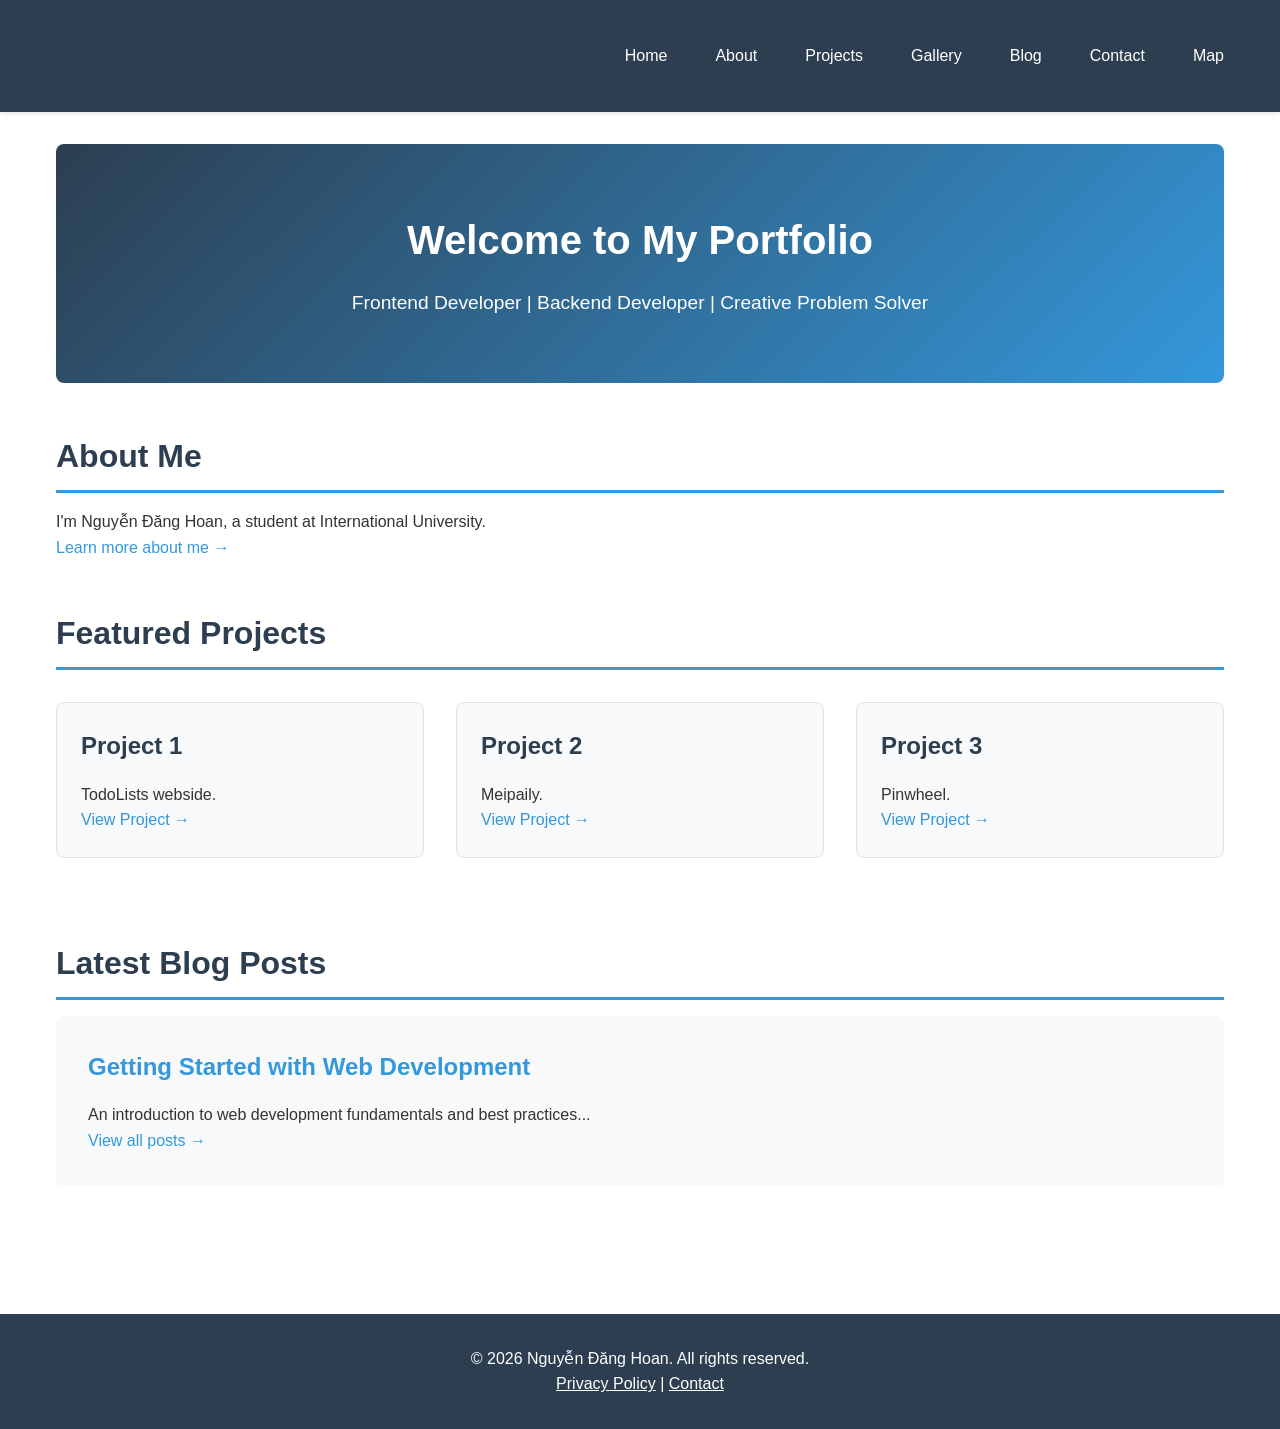
<file: index.html>
<!DOCTYPE html>
<html lang="en">
<head>
    <meta charset="UTF-8">
    <meta name="viewport" content="width=device-width, initial-scale=1.0">
    <meta name="description" content="Personal Portfolio of Nguyễn Đăng Hoan - Frontend Developer showcasing skills, projects, and experience">
    <title>Portfolio</title>
    <link rel="stylesheet" href="assets/css/styles.css">
    <link rel="icon" type="image/x-icon" href="assets/img/favicon.ico">
    <script src="assets/js/main.js" defer></script>
</head>
<body>
    <a href="#main-content" class="skip-link">Skip to main content</a>
    
    <header>
        <nav>
            <div>
                <h1>Nguyễn Đăng Hoan</h1>
            </div>
            <ul>
                <li><a href="portfolio-index.html">Home</a></li>
                <li><a href="about.html">About</a></li>
                <li><a href="projects.html">Projects</a></li>
                <li><a href="gallery.html">Gallery</a></li>
                <li><a href="blog.html">Blog</a></li>
                <li><a href="contact.html">Contact</a></li>
                <li><a href="map.html">Map</a></li>
            </ul>
        </nav>
    </header>

    <main id="main-content">
        <section class="hero">
            <h1>Welcome to My Portfolio</h1>
            <p>Frontend Developer | Backend Developer | Creative Problem Solver</p>
        </section>

        <section>
            <h2>About Me</h2>
            <p>I'm Nguyễn Đăng Hoan, a student at International University.</p>
            <p><a href="about.html">Learn more about me →</a></p>
        </section>

        <section>
            <h2>Featured Projects</h2>
            <div class="grid">
                <article class="card">
                    <h3>Project 1</h3>
                    <p>TodoLists webside.</p>
                    <a href="projects.html">View Project →</a>
                </article>
                <article class="card">
                    <h3>Project 2</h3>
                    <p>Meipaily.</p>
                    <a href="projects.html">View Project →</a>
                </article>
                <article class="card">
                    <h3>Project 3</h3>
                    <p>Pinwheel.</p>
                    <a href="projects.html">View Project →</a>
                </article>
            </div>
        </section>

        <section>
            <h2>Latest Blog Posts</h2>
            <article>
                <h3><a href="post-1.html">Getting Started with Web Development</a></h3>
                <!-- <p class="meta">Published on March 1, 2024</p> -->
                <p>An introduction to web development fundamentals and best practices...</p>
                <a href="blog.html">View all posts →</a>
            </article>
        </section>
    </main>

    <footer>
        <p>&copy; 2026 Nguyễn Đăng Hoan. All rights reserved.</p>
        <p><a href="policy.html">Privacy Policy</a> | <a href="contact.html">Contact</a></p>
    </footer>
</body>
</html>
</file>
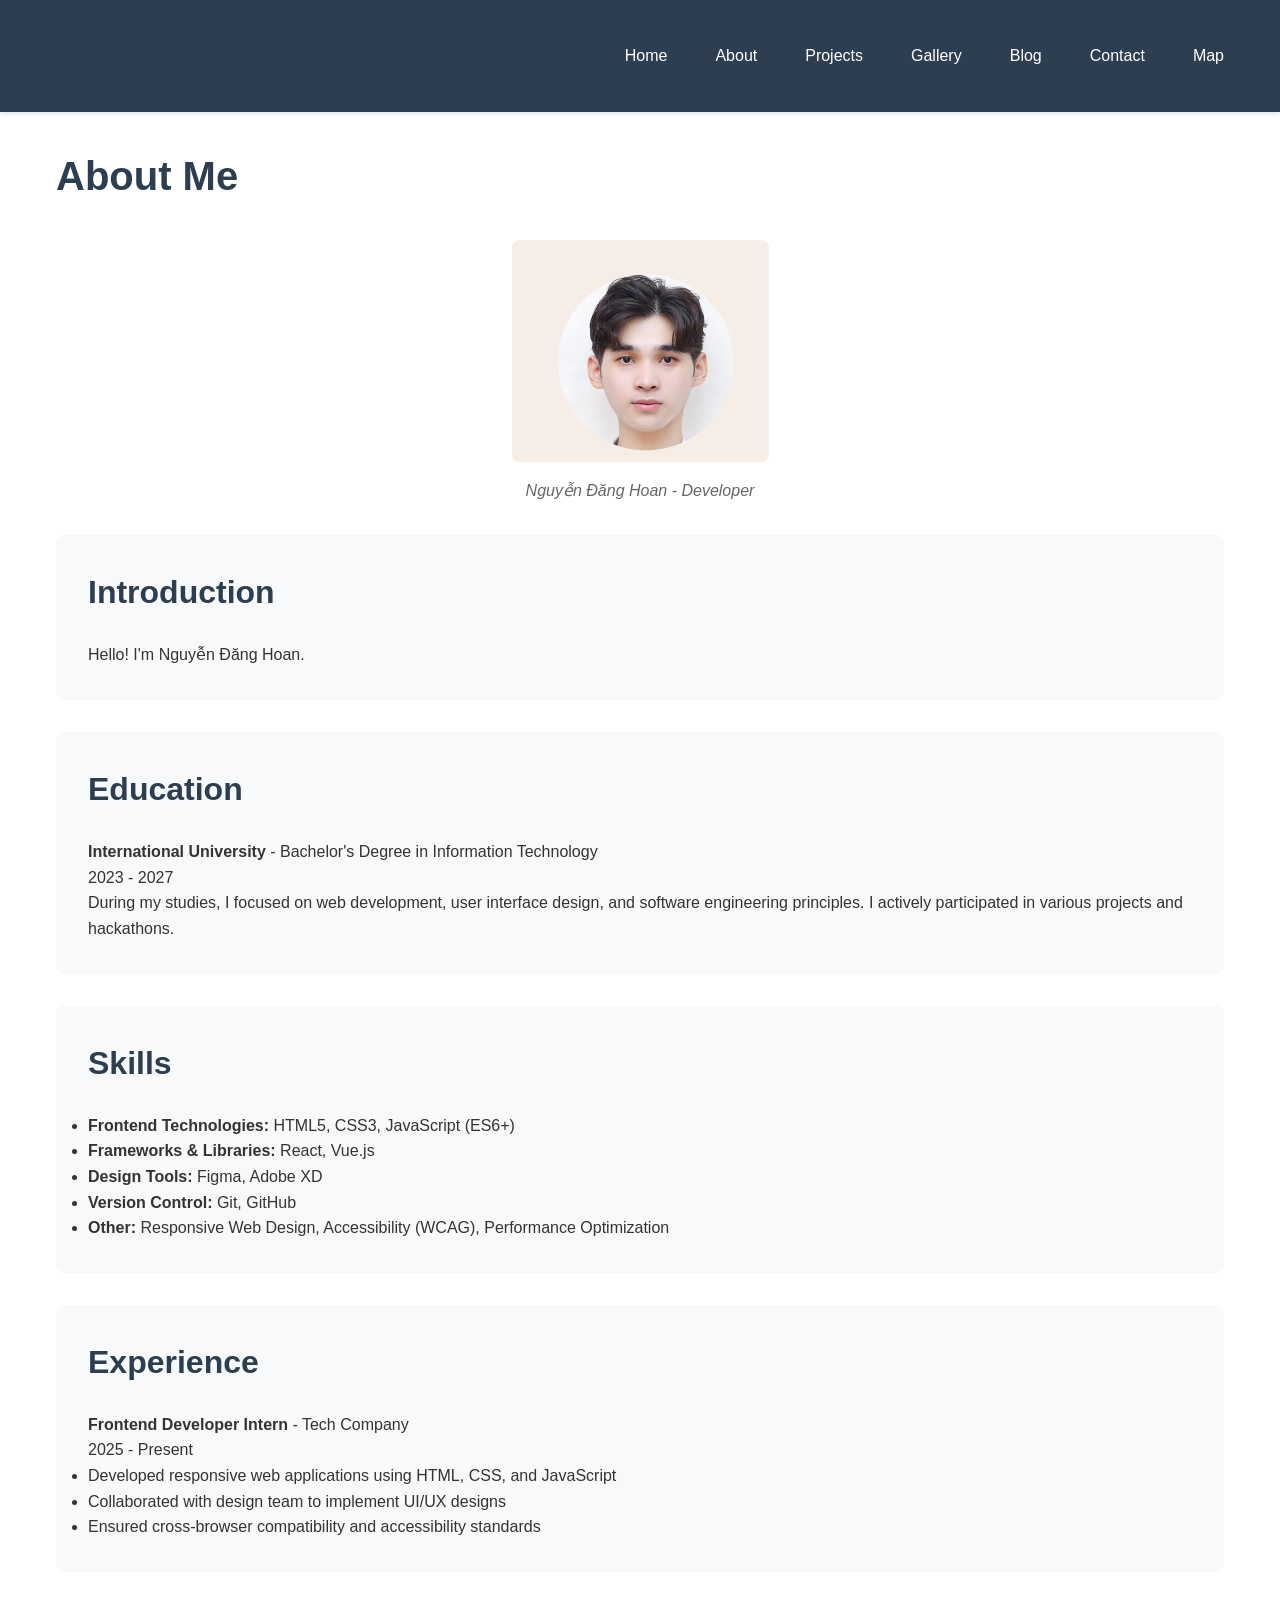
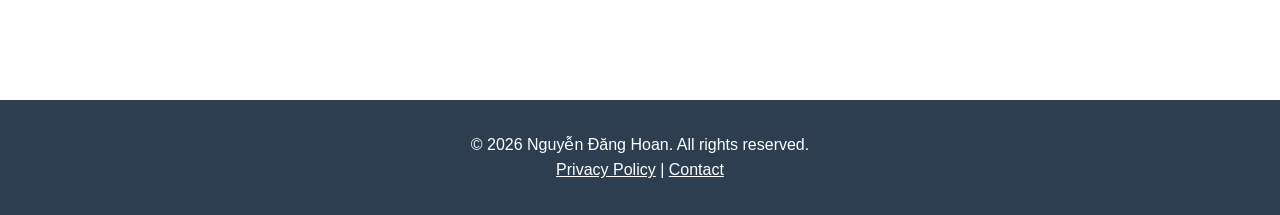
<file: about.html>
<!DOCTYPE html>
<html lang="en">
<head>
    <meta charset="UTF-8">
    <meta name="viewport" content="width=device-width, initial-scale=1.0">
    <meta name="description" content="About Nguyễn Đăng Hoan - Learn about my background, skills, and passion for web development">
    <title>About - Nguyễn Đăng Hoan Portfolio</title>
    <link rel="stylesheet" href="assets/css/styles.css">
    <link rel="icon" type="image/x-icon" href="assets/img/favicon.ico">
</head>
<body>
    <a href="#main-content" class="skip-link">Skip to main content</a>
    
    <header>
        <nav>
            <div>
                <h1>Nguyễn Đăng Hoan</h1>
            </div>
            <ul>
                <li><a href="portfolio-index.html">Home</a></li>
                <li><a href="about.html">About</a></li>
                <li><a href="projects.html">Projects</a></li>
                <li><a href="gallery.html">Gallery</a></li>
                <li><a href="blog.html">Blog</a></li>
                <li><a href="contact.html">Contact</a></li>
                <li><a href="map.html">Map</a></li>
            </ul>
        </nav>
    </header>

    <main id="main-content">
        <section>
            <h1>About Me</h1>
            <figure>
                <img src="assets/img/profile.png" alt="Profile photo of Nguyễn Đăng Hoan">
                <figcaption>Nguyễn Đăng Hoan -  Developer</figcaption>
            </figure>
            
            <article>
                <h2>Introduction</h2>
                <p>Hello! I'm Nguyễn Đăng Hoan.</p>
            </article>

            <article>
                <h2>Education</h2>
                <p><strong>International University</strong> - Bachelor's Degree in Information Technology</p>
                <p>2023 - 2027</p>
                <p>During my studies, I focused on web development, user interface design, and software engineering principles. I actively participated in various projects and hackathons.</p>
            </article>

            <article>
                <h2>Skills</h2>
                <ul>
                    <li><strong>Frontend Technologies:</strong> HTML5, CSS3, JavaScript (ES6+)</li>
                    <li><strong>Frameworks & Libraries:</strong> React, Vue.js</li>
                    <li><strong>Design Tools:</strong> Figma, Adobe XD</li>
                    <li><strong>Version Control:</strong> Git, GitHub</li>
                    <li><strong>Other:</strong> Responsive Web Design, Accessibility (WCAG), Performance Optimization</li>
                </ul>
            </article>

            <article>
                <h2>Experience</h2>
                <p><strong>Frontend Developer Intern</strong> - Tech Company</p>
                <p>2025 - Present</p>
                <ul>
                    <li>Developed responsive web applications using HTML, CSS, and JavaScript</li>
                    <li>Collaborated with design team to implement UI/UX designs</li>
                    <li>Ensured cross-browser compatibility and accessibility standards</li>
                </ul>
            </article>

            
        </section>
    </main>

    <footer>
        <p>&copy; 2026 Nguyễn Đăng Hoan. All rights reserved.</p>
        <p><a href="policy.html">Privacy Policy</a> | <a href="contact.html">Contact</a></p>
    </footer>
</body>
</html>
</file>
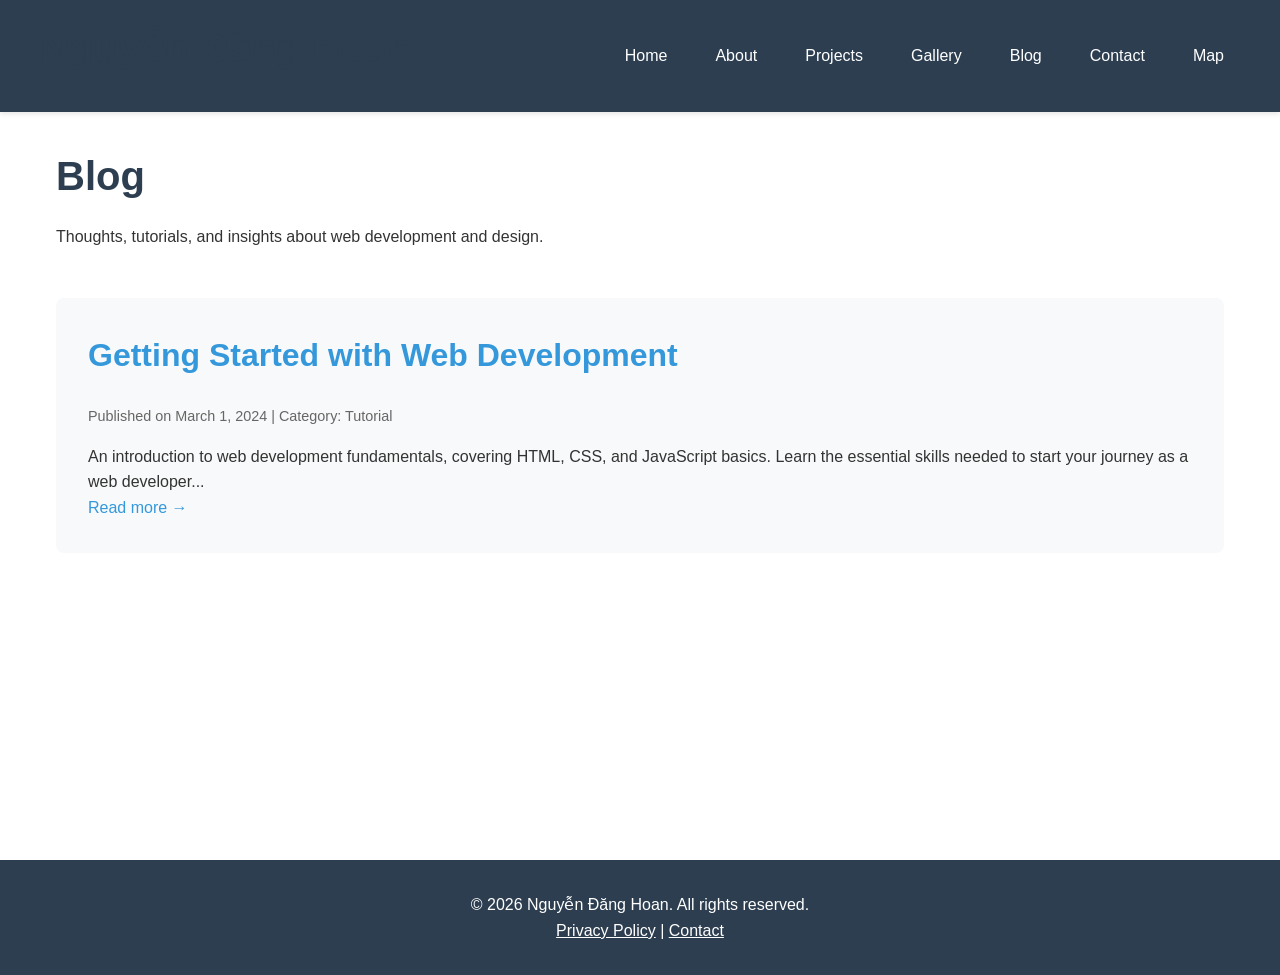
<file: blog.html>
<!DOCTYPE html>
<html lang="en">
<head>
    <meta charset="UTF-8">
    <meta name="viewport" content="width=device-width, initial-scale=1.0">
    <meta name="description" content="Blog posts about web development, design, and technology by Nguyễn Đăng Hoan">
    <title>Blog - Nguyễn Đăng Hoan Portfolio</title>
    <link rel="stylesheet" href="assets/css/styles.css">
    <link rel="icon" type="image/x-icon" href="assets/img/favicon.ico">
</head>
<body>
    <a href="#main-content" class="skip-link">Skip to main content</a>
    
    <header>
        <nav>
            <div>
                <h1>Nguyễn Đăng Hoan</h1>
            </div>
            <ul>
                <li><a href="portfolio-index.html">Home</a></li>
                <li><a href="about.html">About</a></li>
                <li><a href="projects.html">Projects</a></li>
                <li><a href="gallery.html">Gallery</a></li>
                <li><a href="blog.html">Blog</a></li>
                <li><a href="contact.html">Contact</a></li>
                <li><a href="map.html">Map</a></li>
            </ul>
        </nav>
    </header>

    <main id="main-content">
        <section>
            <h1>Blog</h1>
            <p>Thoughts, tutorials, and insights about web development and design.</p>
        </section>

        <section>
            <article>
                <h2><a href="post-1.html">Getting Started with Web Development</a></h2>
                <p class="meta">Published on March 1, 2024 | Category: Tutorial</p>
                <p>An introduction to web development fundamentals, covering HTML, CSS, and JavaScript basics. Learn the essential skills needed to start your journey as a web developer...</p>
                <a href="post-1.html">Read more →</a>
            </article>

        </section>
    </main>

    <footer>
        <p>&copy; 2026 Nguyễn Đăng Hoan. All rights reserved.</p>
        <p><a href="policy.html">Privacy Policy</a> | <a href="contact.html">Contact</a></p>
    </footer>
</body>
</html>
</file>
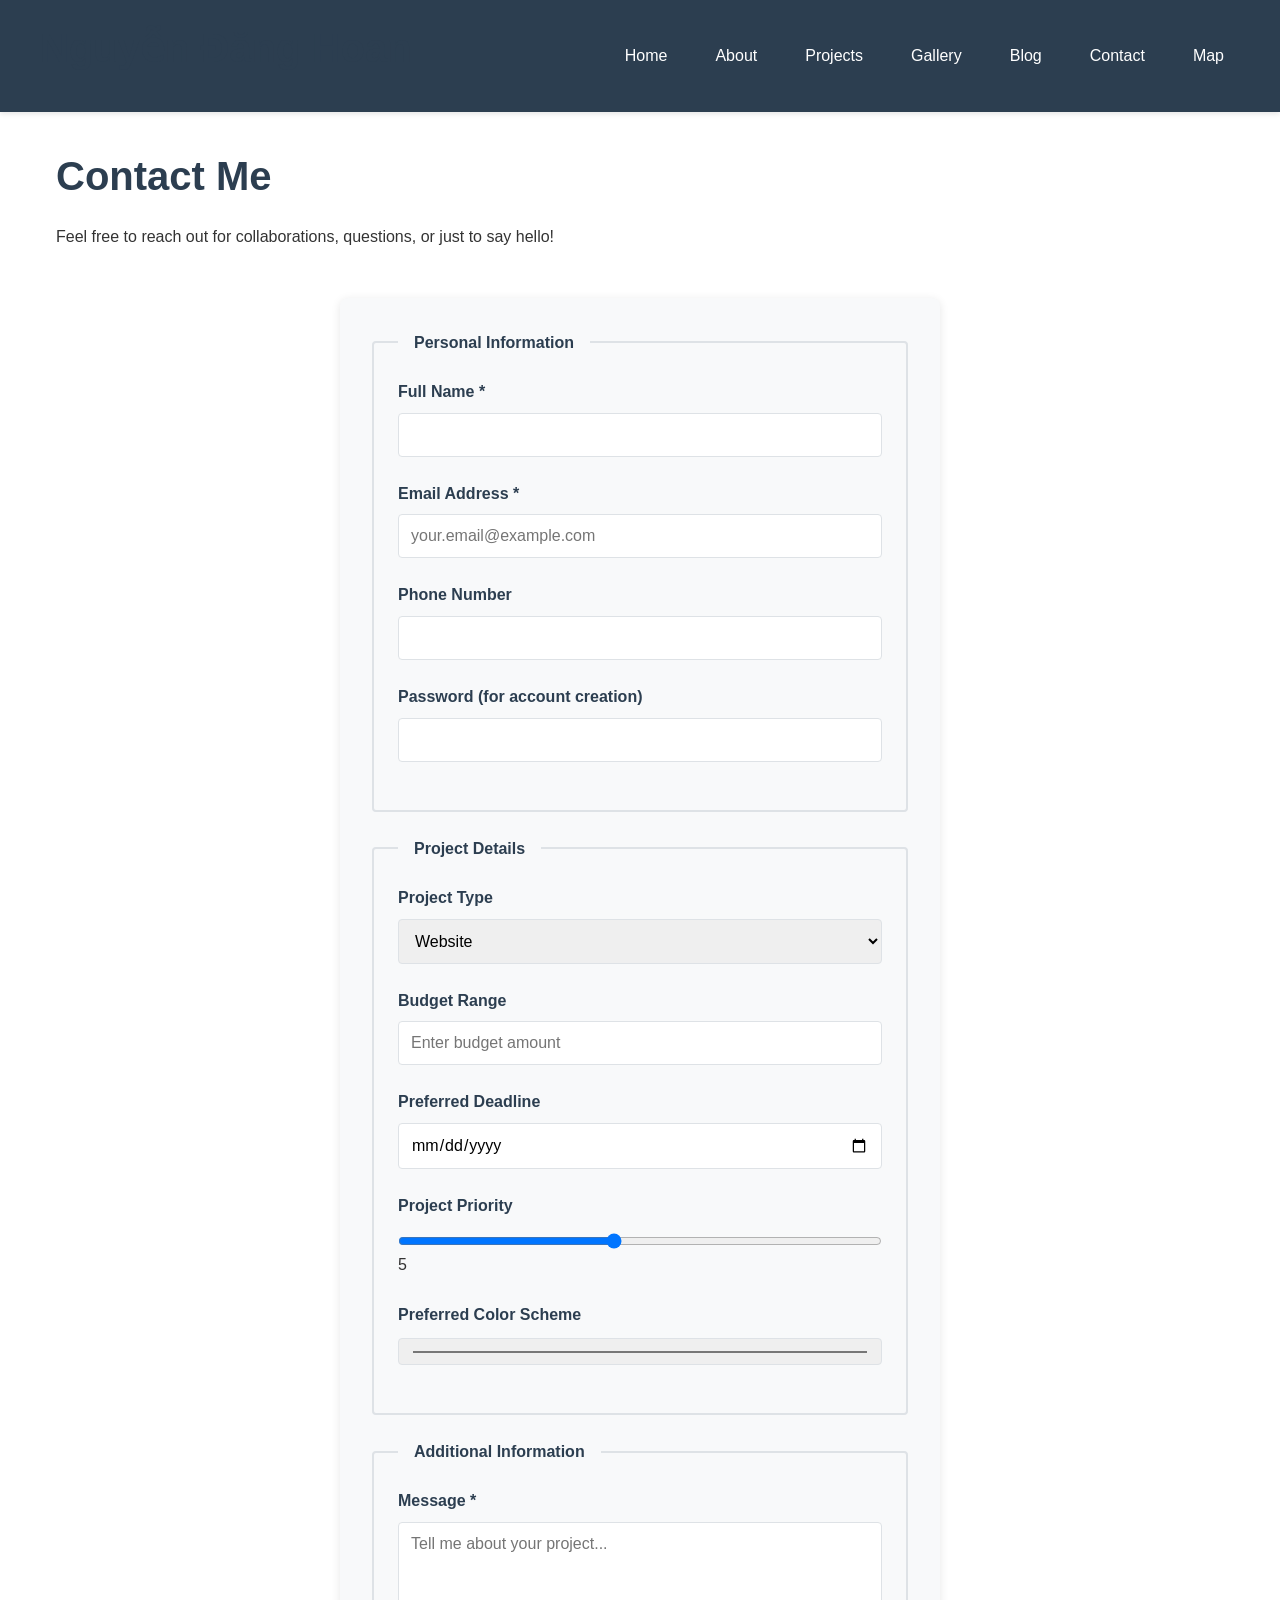
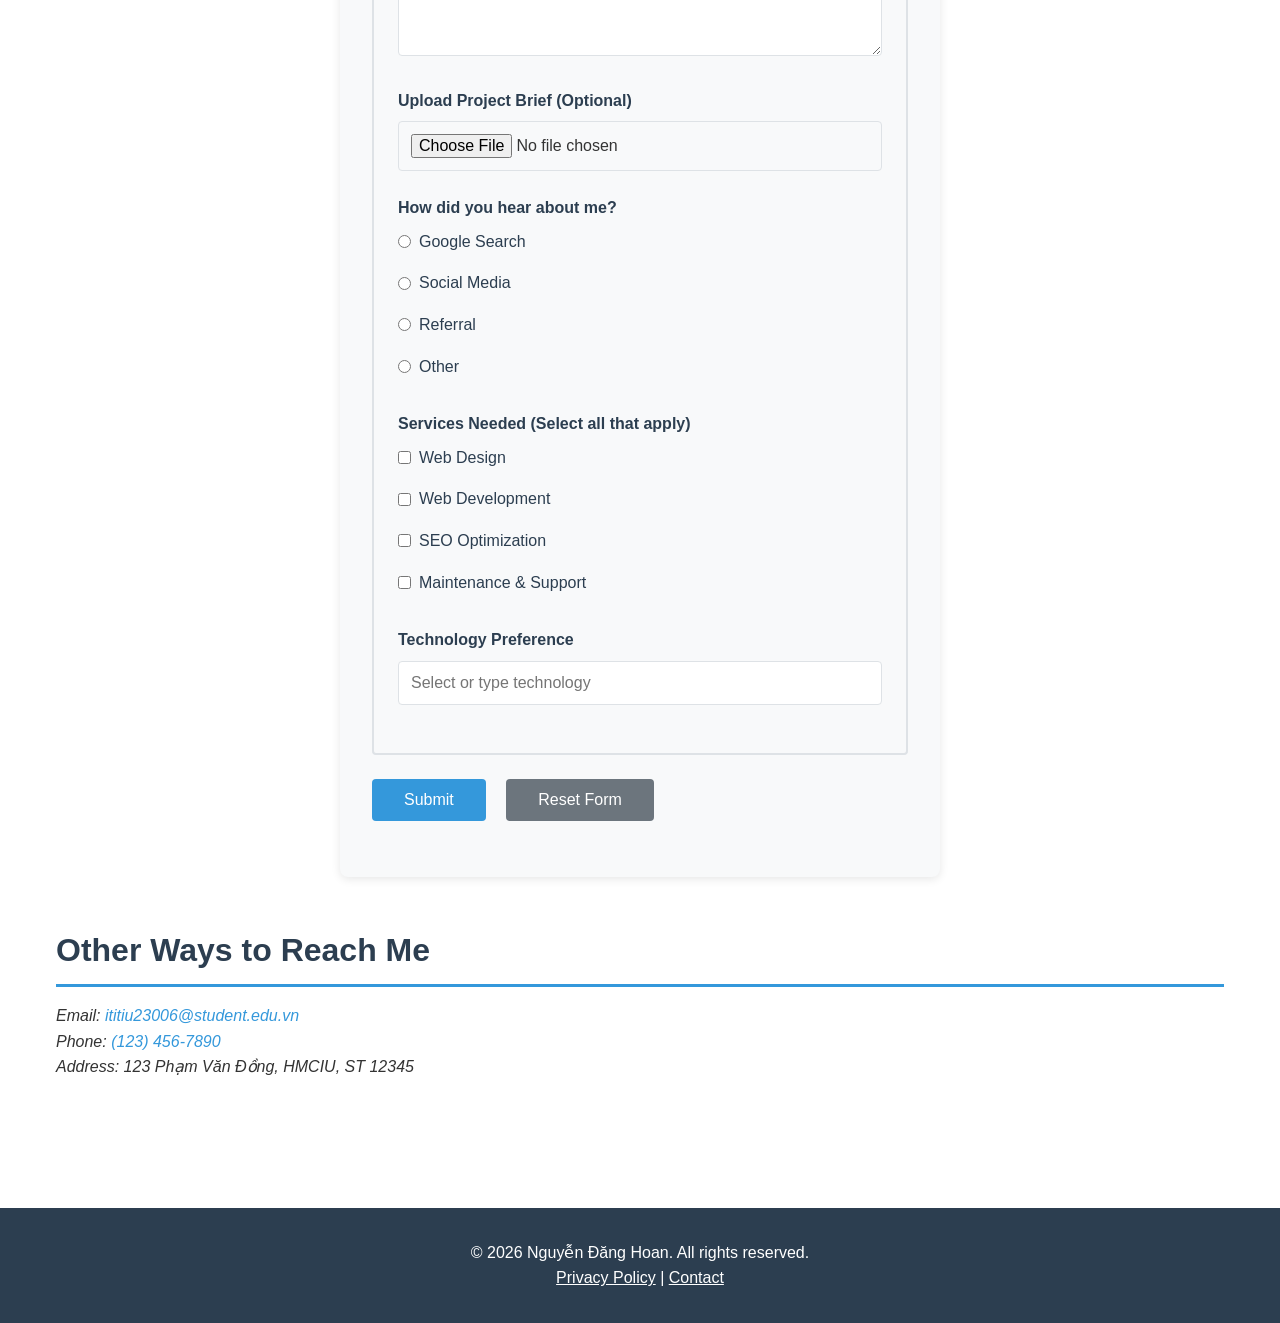
<file: contact.html>
<!DOCTYPE html>
<html lang="en">
<head>
    <meta charset="UTF-8">
    <meta name="viewport" content="width=device-width, initial-scale=1.0">
    <meta name="description" content="Contact Nguyễn Đăng Hoan - Get in touch for web development projects and collaborations">
    <title>Contact - Nguyễn Đăng Hoan Portfolio</title>
    <link rel="stylesheet" href="assets/css/styles.css">
    <link rel="icon" type="image/x-icon" href="assets/img/favicon.ico">
    <script src="assets/js/main.js" defer></script>
</head>
<body>
    <a href="#main-content" class="skip-link">Skip to main content</a>
    
    <header>
        <nav>
            <div>
                <h1>Nguyễn Đăng Hoan</h1>
            </div>
            <ul>
                <li><a href="portfolio-index.html">Home</a></li>
                <li><a href="about.html">About</a></li>
                <li><a href="projects.html">Projects</a></li>
                <li><a href="gallery.html">Gallery</a></li>
                <li><a href="blog.html">Blog</a></li>
                <li><a href="contact.html">Contact</a></li>
                <li><a href="map.html">Map</a></li>
            </ul>
        </nav>
    </header>

    <main id="main-content">
        <section>
            <h1>Contact Me</h1>
            <p>Feel free to reach out for collaborations, questions, or just to say hello!</p>
        </section>

        <section>
            <form action="#" method="post" novalidate>
                <fieldset>
                    <legend>Personal Information</legend>
                    
                    <div class="form-group">
                        <label for="name">Full Name <span aria-label="required">*</span></label>
                        <input type="text" id="name" name="name" required 
                               pattern="[A-Za-z\s]{2,50}" 
                               title="Please enter a valid name (2-50 characters, letters only)"
                               aria-required="true">
                    </div>

                    <div class="form-group">
                        <label for="email">Email Address <span aria-label="required">*</span></label>
                        <input type="email" id="email" name="email" required 
                               aria-required="true"
                               placeholder="your.email@example.com">
                    </div>

                    <div class="form-group">
                        <label for="tel">Phone Number</label>
                        <input type="tel" id="tel" name="tel" 
                               pattern="[0-9\s\-\+\(\)]{10,20}"
                               title="Please enter a valid phone number">
                    </div>

                    <div class="form-group">
                        <label for="password">Password (for account creation)</label>
                        <input type="password" id="password" name="password" 
                               minlength="8"
                               title="Password must be at least 8 characters">
                    </div>
                </fieldset>

                <fieldset>
                    <legend>Project Details</legend>
                    
                    <div class="form-group">
                        <label for="project-type">Project Type</label>
                        <select id="project-type" name="project-type">
                            <optgroup label="Web Development">
                                <option value="website">Website</option>
                                <option value="webapp">Web Application</option>
                                <option value="ecommerce">E-commerce</option>
                            </optgroup>
                            <optgroup label="Other">
                                <option value="consulting">Consulting</option>
                                <option value="other">Other</option>
                            </optgroup>
                        </select>
                    </div>

                    <div class="form-group">
                        <label for="budget">Budget Range</label>
                        <input type="number" id="budget" name="budget" 
                               min="0" max="1000000" step="100"
                               placeholder="Enter budget amount">
                    </div>

                    <div class="form-group">
                        <label for="deadline">Preferred Deadline</label>
                        <input type="date" id="deadline" name="deadline" 
                               min="2024-03-01">
                    </div>

                    <div class="form-group">
                        <label for="priority">Project Priority</label>
                        <input type="range" id="priority" name="priority" 
                               min="1" max="10" value="5" step="1">
                        <output for="priority" id="priority-output">5</output>
                        <script>
                            document.getElementById('priority').addEventListener('input', function(e) {
                                document.getElementById('priority-output').value = e.target.value;
                            });
                        </script>
                    </div>

                    <div class="form-group">
                        <label for="color">Preferred Color Scheme</label>
                        <input type="color" id="color" name="color" value="#3498db">
                    </div>
                </fieldset>

                <fieldset>
                    <legend>Additional Information</legend>
                    
                    <div class="form-group">
                        <label for="message">Message <span aria-label="required">*</span></label>
                        <textarea id="message" name="message" rows="6" required 
                                  aria-required="true"
                                  placeholder="Tell me about your project..."></textarea>
                    </div>

                    <div class="form-group">
                        <label for="file">Upload Project Brief (Optional)</label>
                        <input type="file" id="file" name="file" 
                               accept=".pdf,.doc,.docx,.txt">
                    </div>

                    <div class="form-group">
                        <label>How did you hear about me?</label>
                        <div class="radio-group">
                            <label>
                                <input type="radio" name="source" value="google" required>
                                Google Search
                            </label>
                            <label>
                                <input type="radio" name="source" value="social">
                                Social Media
                            </label>
                            <label>
                                <input type="radio" name="source" value="referral">
                                Referral
                            </label>
                            <label>
                                <input type="radio" name="source" value="other">
                                Other
                            </label>
                        </div>
                    </div>

                    <div class="form-group">
                        <label>Services Needed (Select all that apply)</label>
                        <div class="checkbox-group">
                            <label>
                                <input type="checkbox" name="services" value="design">
                                Web Design
                            </label>
                            <label>
                                <input type="checkbox" name="services" value="development">
                                Web Development
                            </label>
                            <label>
                                <input type="checkbox" name="services" value="seo">
                                SEO Optimization
                            </label>
                            <label>
                                <input type="checkbox" name="services" value="maintenance">
                                Maintenance & Support
                            </label>
                        </div>
                    </div>

                    <div class="form-group">
                        <label for="datalist-input">Technology Preference</label>
                        <input type="text" id="datalist-input" name="tech" 
                               list="tech-list" placeholder="Select or type technology">
                        <datalist id="tech-list">
                            <option value="React">
                            <option value="Vue.js">
                            <option value="Angular">
                            <option value="HTML/CSS/JavaScript">
                            <option value="WordPress">
                        </datalist>
                    </div>

                    <input type="hidden" name="form-token" value="contact-form-2024">
                </fieldset>

                <div class="form-group">
                    <button type="submit">Submit</button>
                    <button type="reset">Reset Form</button>
                </div>
            </form>
        </section>

        <section>
            <h2>Other Ways to Reach Me</h2>
            <address>
                <p>Email: <a href="mailto:ititiu23006@student.edu.vn">ititiu23006@student.edu.vn</a></p>
                <p>Phone: <a href="tel:+1234567890">(123) 456-7890</a></p>
                <p>Address: 123 Phạm Văn Đồng, HMCIU, ST 12345</p>
            </address>
        </section>
    </main>

    <footer>
        <p>&copy; 2026 Nguyễn Đăng Hoan. All rights reserved.</p>
        <p><a href="policy.html">Privacy Policy</a> | <a href="contact.html">Contact</a></p>
    </footer>
</body>
</html>
</file>
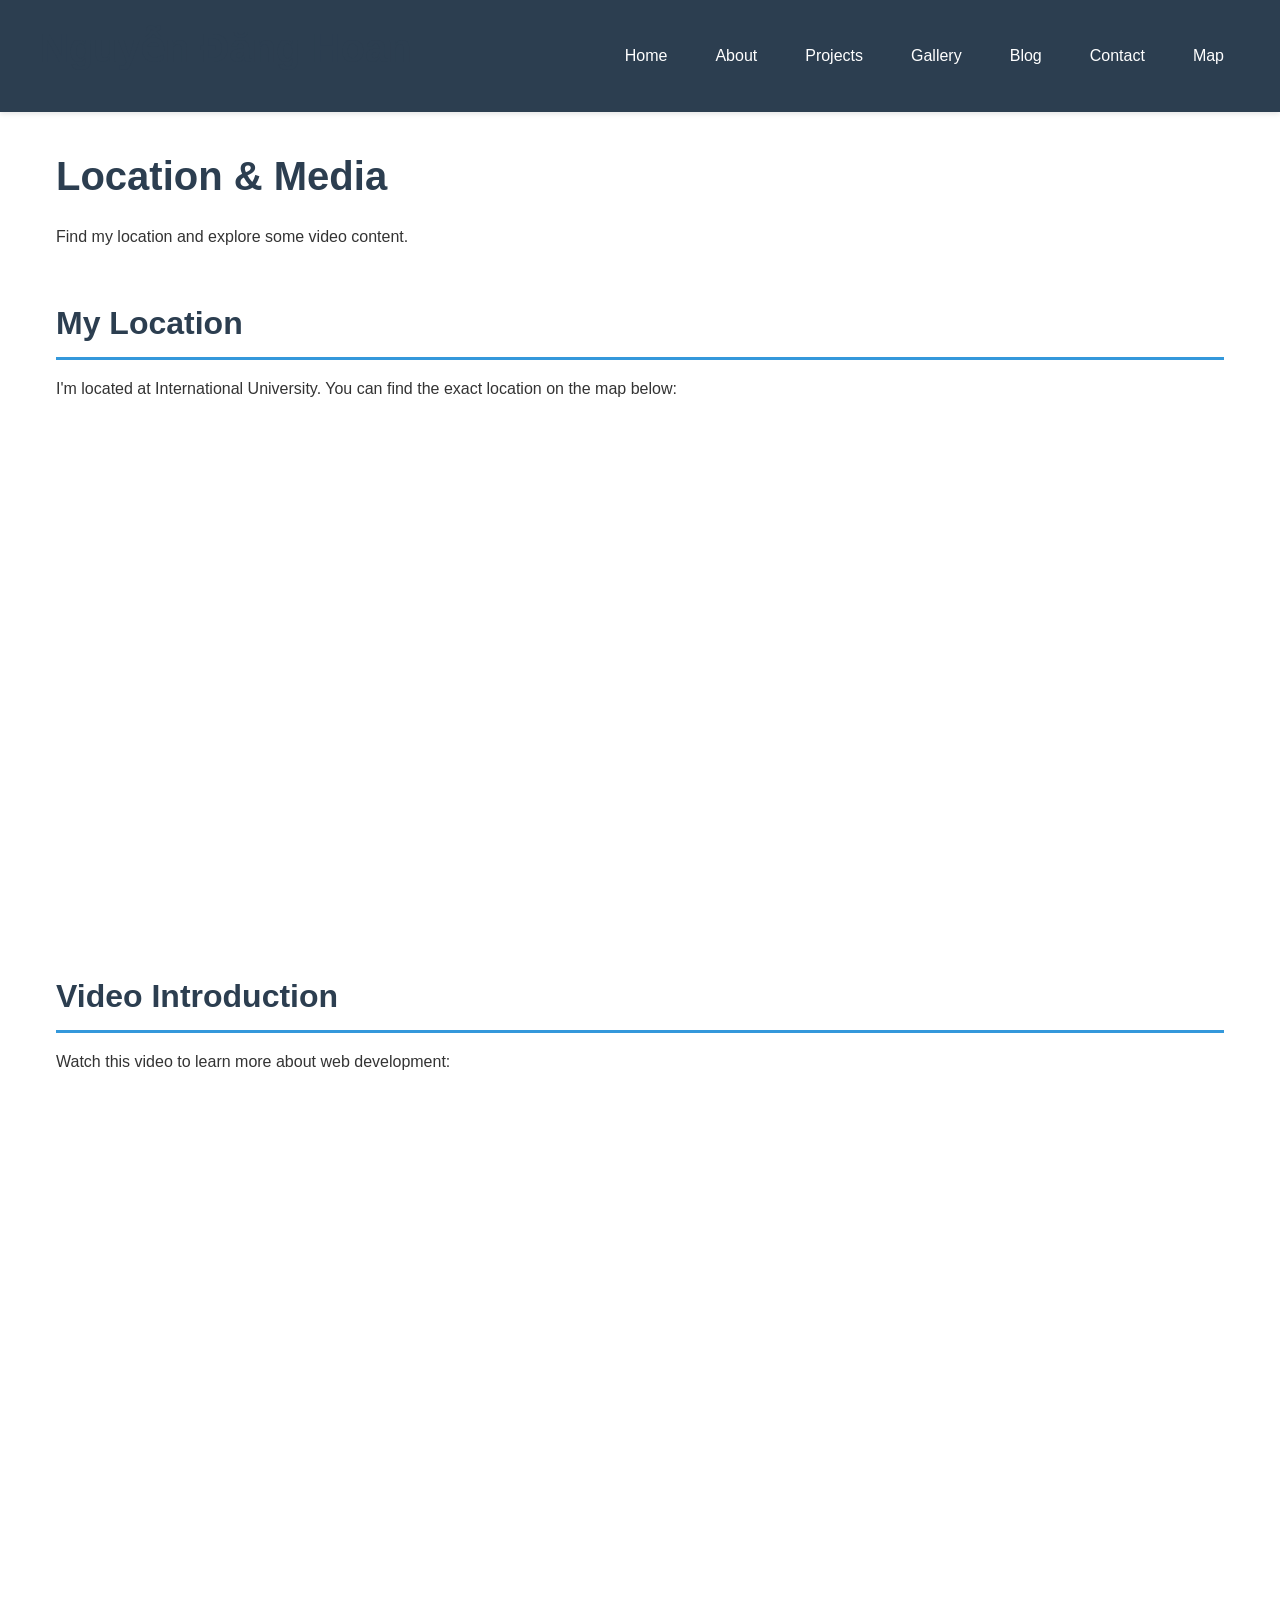
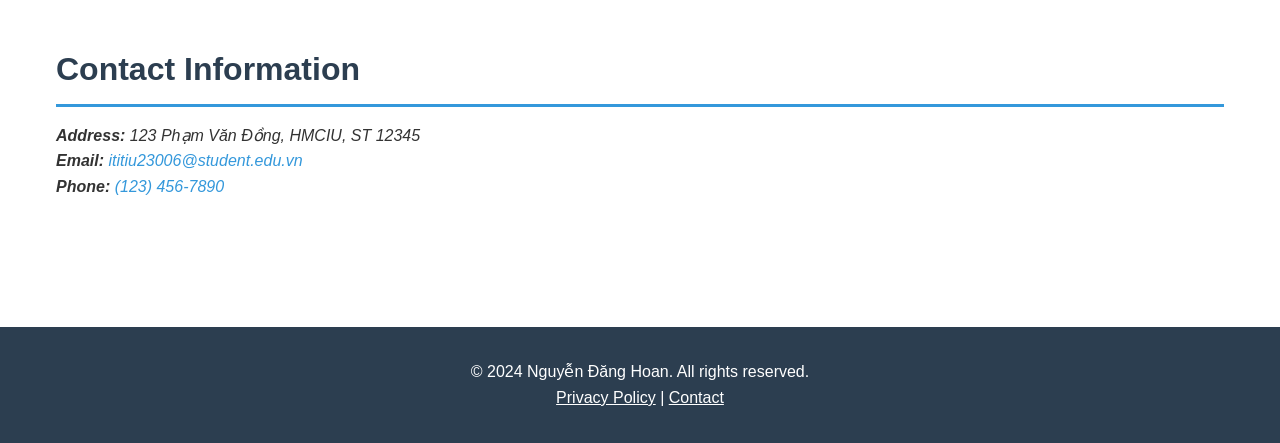
<file: map.html>
<!DOCTYPE html>
<html lang="en">
<head>
    <meta charset="UTF-8">
    <meta name="viewport" content="width=device-width, initial-scale=1.0">
    <meta name="description" content="Location map and video content - Nguyễn Đăng Hoan Portfolio">
    <title>Map & Video - Nguyễn Đăng Hoan Portfolio</title>
    <link rel="stylesheet" href="assets/css/styles.css">
    <link rel="icon" type="image/x-icon" href="assets/img/favicon.ico">
</head>
<body>
    <a href="#main-content" class="skip-link">Skip to main content</a>
    
    <header>
        <nav>
            <div>
                <h1>Nguyễn Đăng Hoan</h1>
            </div>
            <ul>
                <li><a href="portfolio-index.html">Home</a></li>
                <li><a href="about.html">About</a></li>
                <li><a href="projects.html">Projects</a></li>
                <li><a href="gallery.html">Gallery</a></li>
                <li><a href="blog.html">Blog</a></li>
                <li><a href="contact.html">Contact</a></li>
                <li><a href="map.html">Map</a></li>
            </ul>
        </nav>
    </header>

    <main id="main-content">
        <section>
            <h1>Location & Media</h1>
            <p>Find my location and explore some video content.</p>
        </section>

        <section>
            <h2>My Location</h2>
            <p>I'm located at International University. You can find the exact location on the map below:</p>
            <iframe 
                src="https://www.google.com/maps/embed?pb=!1m18!1m12!1m3!1d3918.2312399999997!2d106.62965431483677!3d10.801888992304692!2m3!1f0!2f0!3f0!3m2!1i1024!2i768!4f13.1!3m3!1m2!1s0x31752bee89b0c4b5%3A0x5c8a7c5e5b5b5b5b!2sInternational%20University!5e0!3m2!1sen!2s!4v1234567890"
                width="100%" 
                height="450" 
                style="border:0;" 
                allowfullscreen="" 
                loading="lazy" 
                referrerpolicy="no-referrer-when-downgrade"
                title="Google Maps showing International University location"
                aria-label="Interactive map showing International University location">
            </iframe>
        </section>

        <section>
            <h2>Video Introduction</h2>
            <p>Watch this video to learn more about web development:</p>
            <iframe 
                src="https://www.youtube.com/watch?v=xzSfd6IT83o" 
                title="Web Development Tutorial Video"
                allow="accelerometer; autoplay; clipboard-write; encrypted-media; gyroscope; picture-in-picture" 
                allowfullscreen
                aria-label="YouTube video about web development">
            </iframe>
        </section>

        <section>
            <h2>Contact Information</h2>
            <address>
                <p><strong>Address:</strong> 123 Phạm Văn Đồng, HMCIU, ST 12345</p>
                <p><strong>Email:</strong> <a href="mailto:ititiu23006@student.edu.vn">ititiu23006@student.edu.vn</a></p>
                <p><strong>Phone:</strong> <a href="tel:+1234567890">(123) 456-7890</a></p>
            </address>
        </section>
    </main>

    <footer>
        <p>&copy; 2024 Nguyễn Đăng Hoan. All rights reserved.</p>
        <p><a href="policy.html">Privacy Policy</a> | <a href="contact.html">Contact</a></p>
    </footer>
</body>
</html>
</file>
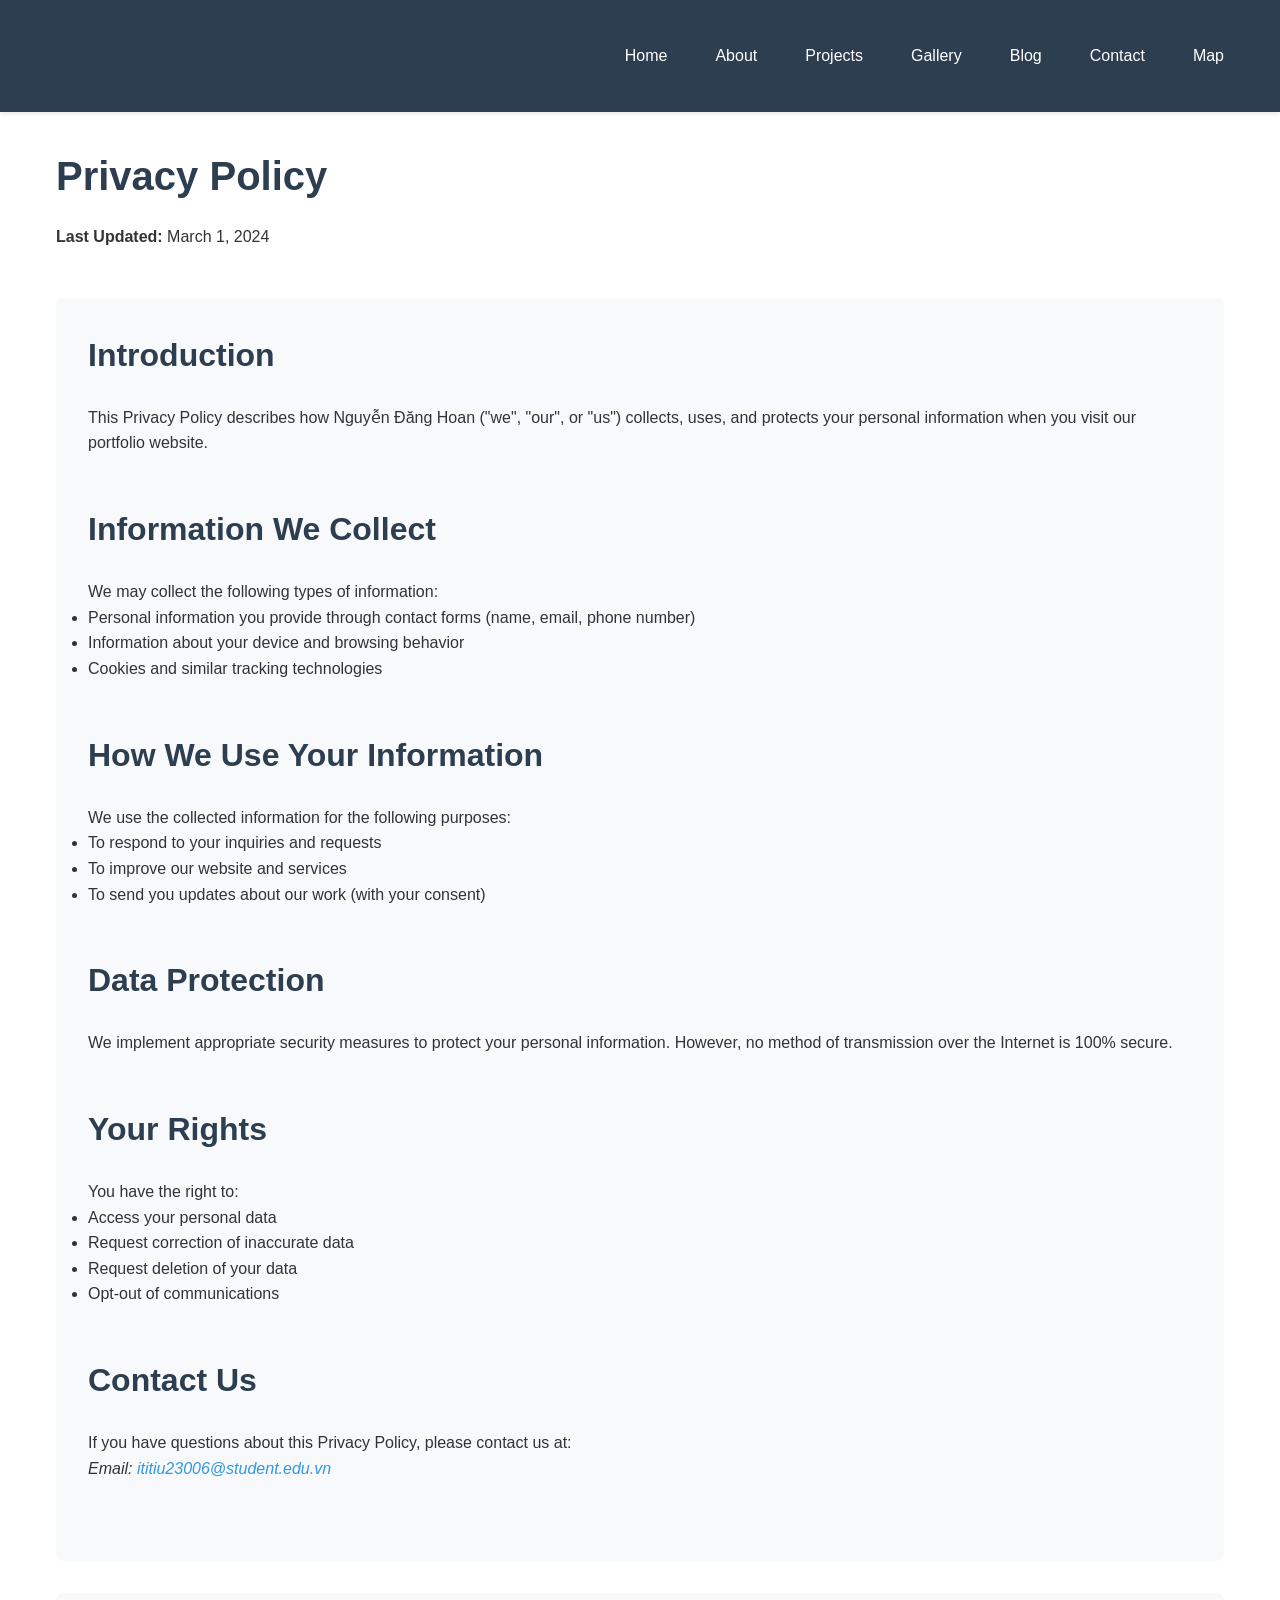
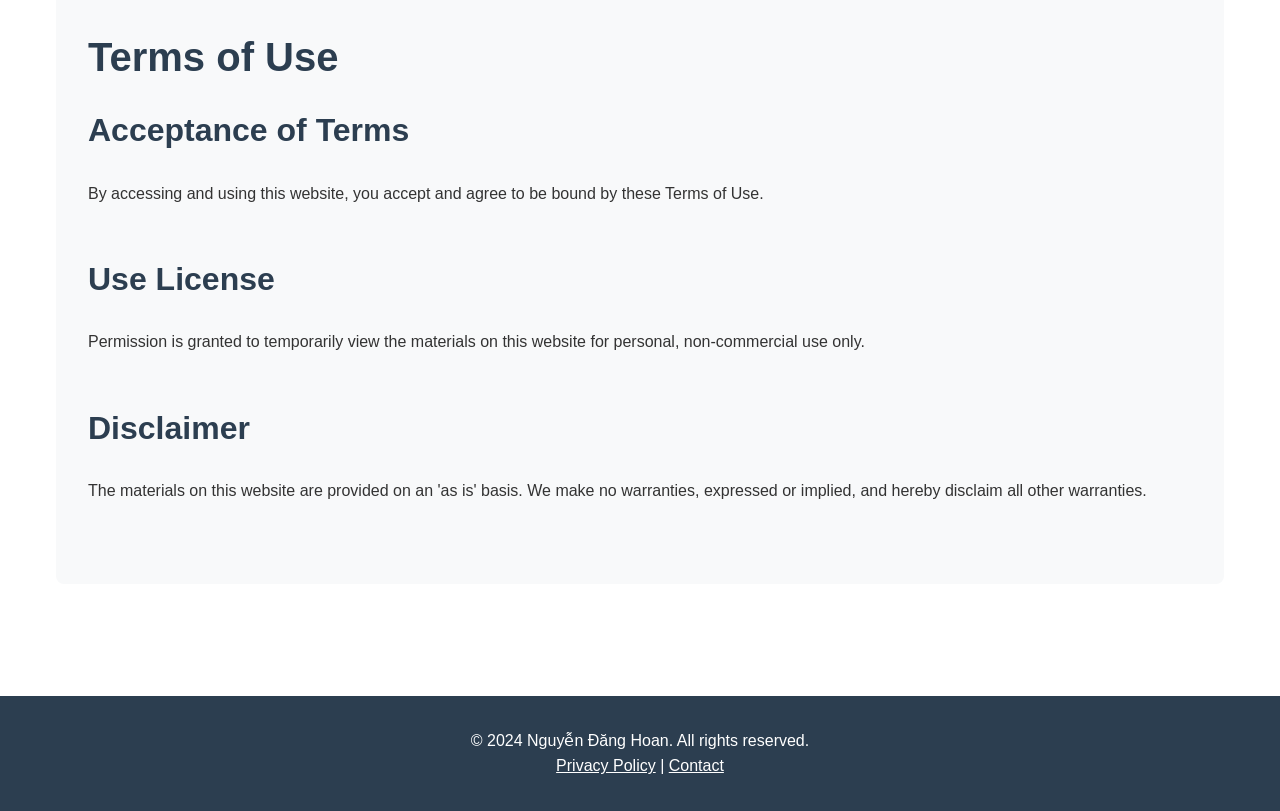
<file: policy.html>
<!DOCTYPE html>
<html lang="en">
<head>
    <meta charset="UTF-8">
    <meta name="viewport" content="width=device-width, initial-scale=1.0">
    <meta name="description" content="Privacy Policy and Terms of Use for Nguyễn Đăng Hoan Portfolio">
    <title>Privacy Policy - Nguyễn Đăng Hoan Portfolio</title>
    <link rel="stylesheet" href="assets/css/styles.css">
    <link rel="icon" type="image/x-icon" href="assets/img/favicon.ico">
</head>
<body>
    <a href="#main-content" class="skip-link">Skip to main content</a>
    
    <header>
        <nav>
            <div>
                <h1>Nguyễn Đăng Hoan</h1>
            </div>
            <ul>
                <li><a href="portfolio-index.html">Home</a></li>
                <li><a href="about.html">About</a></li>
                <li><a href="projects.html">Projects</a></li>
                <li><a href="gallery.html">Gallery</a></li>
                <li><a href="blog.html">Blog</a></li>
                <li><a href="contact.html">Contact</a></li>
                <li><a href="map.html">Map</a></li>
            </ul>
        </nav>
    </header>

    <main id="main-content">
        <section>
            <h1>Privacy Policy</h1>
            <p><strong>Last Updated:</strong> March 1, 2024</p>
        </section>

        <article>
            <section>
                <h2>Introduction</h2>
                <p>This Privacy Policy describes how Nguyễn Đăng Hoan ("we", "our", or "us") collects, uses, and protects your personal information when you visit our portfolio website.</p>
            </section>

            <section>
                <h2>Information We Collect</h2>
                <p>We may collect the following types of information:</p>
                <ul>
                    <li>Personal information you provide through contact forms (name, email, phone number)</li>
                    <li>Information about your device and browsing behavior</li>
                    <li>Cookies and similar tracking technologies</li>
                </ul>
            </section>

            <section>
                <h2>How We Use Your Information</h2>
                <p>We use the collected information for the following purposes:</p>
                <ul>
                    <li>To respond to your inquiries and requests</li>
                    <li>To improve our website and services</li>
                    <li>To send you updates about our work (with your consent)</li>
                </ul>
            </section>

            <section>
                <h2>Data Protection</h2>
                <p>We implement appropriate security measures to protect your personal information. However, no method of transmission over the Internet is 100% secure.</p>
            </section>

            <section>
                <h2>Your Rights</h2>
                <p>You have the right to:</p>
                <ul>
                    <li>Access your personal data</li>
                    <li>Request correction of inaccurate data</li>
                    <li>Request deletion of your data</li>
                    <li>Opt-out of communications</li>
                </ul>
            </section>

            <section>
                <h2>Contact Us</h2>
                <p>If you have questions about this Privacy Policy, please contact us at:</p>
                <address>
                    <p>Email: <a href="mailto:ititiu23006@student.edu.vn">ititiu23006@student.edu.vn</a></p>
                </address>
            </section>
        </article>

        <article>
            <section>
                <h1>Terms of Use</h1>
                <h2>Acceptance of Terms</h2>
                <p>By accessing and using this website, you accept and agree to be bound by these Terms of Use.</p>
            </section>

            <section>
                <h2>Use License</h2>
                <p>Permission is granted to temporarily view the materials on this website for personal, non-commercial use only.</p>
            </section>

            <section>
                <h2>Disclaimer</h2>
                <p>The materials on this website are provided on an 'as is' basis. We make no warranties, expressed or implied, and hereby disclaim all other warranties.</p>
            </section>
        </article>
    </main>

    <footer>
        <p>&copy; 2024 Nguyễn Đăng Hoan. All rights reserved.</p>
        <p><a href="policy.html">Privacy Policy</a> | <a href="contact.html">Contact</a></p>
    </footer>
</body>
</html>
</file>
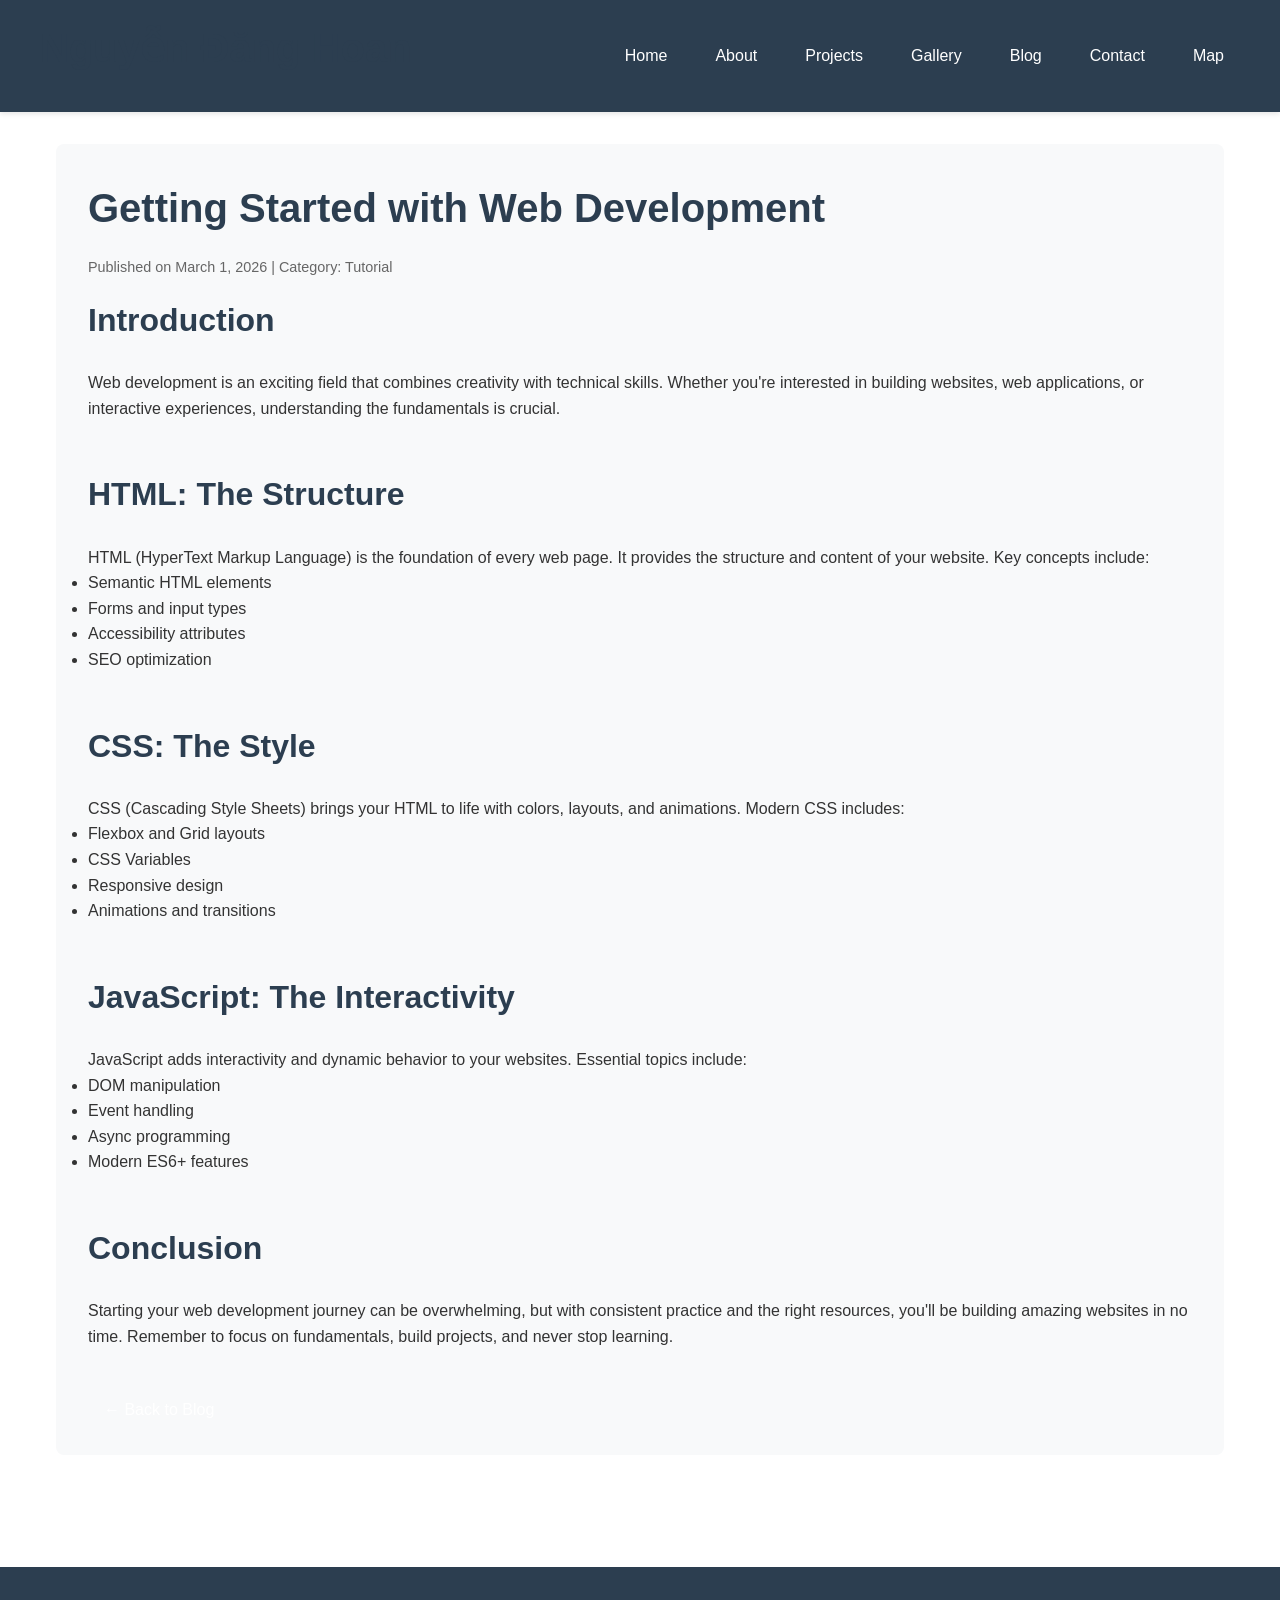
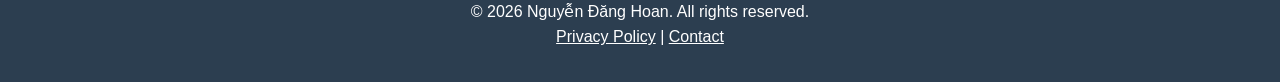
<file: post-1.html>
<!DOCTYPE html>
<html lang="en">
<head>
    <meta charset="UTF-8">
    <meta name="viewport" content="width=device-width, initial-scale=1.0">
    <meta name="description" content="Getting Started with Web Development - A beginner's guide to HTML, CSS, and JavaScript">
    <title>Getting Started with Web Development - Blog Post</title>
    <link rel="stylesheet" href="assets/css/styles.css">
    <link rel="icon" type="image/x-icon" href="assets/img/favicon.ico">
</head>
<body>
    <a href="#main-content" class="skip-link">Skip to main content</a>
    
    <header>
        <nav>
            <div>
                <h1>Nguyễn Đăng Hoan</h1>
            </div>
            <ul>
                <li><a href="portfolio-index.html">Home</a></li>
                <li><a href="about.html">About</a></li>
                <li><a href="projects.html">Projects</a></li>
                <li><a href="gallery.html">Gallery</a></li>
                <li><a href="blog.html">Blog</a></li>
                <li><a href="contact.html">Contact</a></li>
                <li><a href="map.html">Map</a></li>
            </ul>
        </nav>
    </header>

    <main id="main-content">
        <article>
            <h1>Getting Started with Web Development</h1>
            <p class="meta">Published on March 1, 2026 | Category: Tutorial</p>
            
            <section>
                <h2>Introduction</h2>
                <p>Web development is an exciting field that combines creativity with technical skills. Whether you're interested in building websites, web applications, or interactive experiences, understanding the fundamentals is crucial.</p>
            </section>

            <section>
                <h2>HTML: The Structure</h2>
                <p>HTML (HyperText Markup Language) is the foundation of every web page. It provides the structure and content of your website. Key concepts include:</p>
                <ul>
                    <li>Semantic HTML elements</li>
                    <li>Forms and input types</li>
                    <li>Accessibility attributes</li>
                    <li>SEO optimization</li>
                </ul>
            </section>

            <section>
                <h2>CSS: The Style</h2>
                <p>CSS (Cascading Style Sheets) brings your HTML to life with colors, layouts, and animations. Modern CSS includes:</p>
                <ul>
                    <li>Flexbox and Grid layouts</li>
                    <li>CSS Variables</li>
                    <li>Responsive design</li>
                    <li>Animations and transitions</li>
                </ul>
            </section>

            <section>
                <h2>JavaScript: The Interactivity</h2>
                <p>JavaScript adds interactivity and dynamic behavior to your websites. Essential topics include:</p>
                <ul>
                    <li>DOM manipulation</li>
                    <li>Event handling</li>
                    <li>Async programming</li>
                    <li>Modern ES6+ features</li>
                </ul>
            </section>

            <section>
                <h2>Conclusion</h2>
                <p>Starting your web development journey can be overwhelming, but with consistent practice and the right resources, you'll be building amazing websites in no time. Remember to focus on fundamentals, build projects, and never stop learning.</p>
            </section>

            <nav>
                <p><a href="blog.html">← Back to Blog</a></p>
            </nav>
        </article>
    </main>

    <footer>
        <p>&copy; 2026 Nguyễn Đăng Hoan. All rights reserved.</p>
        <p><a href="policy.html">Privacy Policy</a> | <a href="contact.html">Contact</a></p>
    </footer>
</body>
</html>
</file>
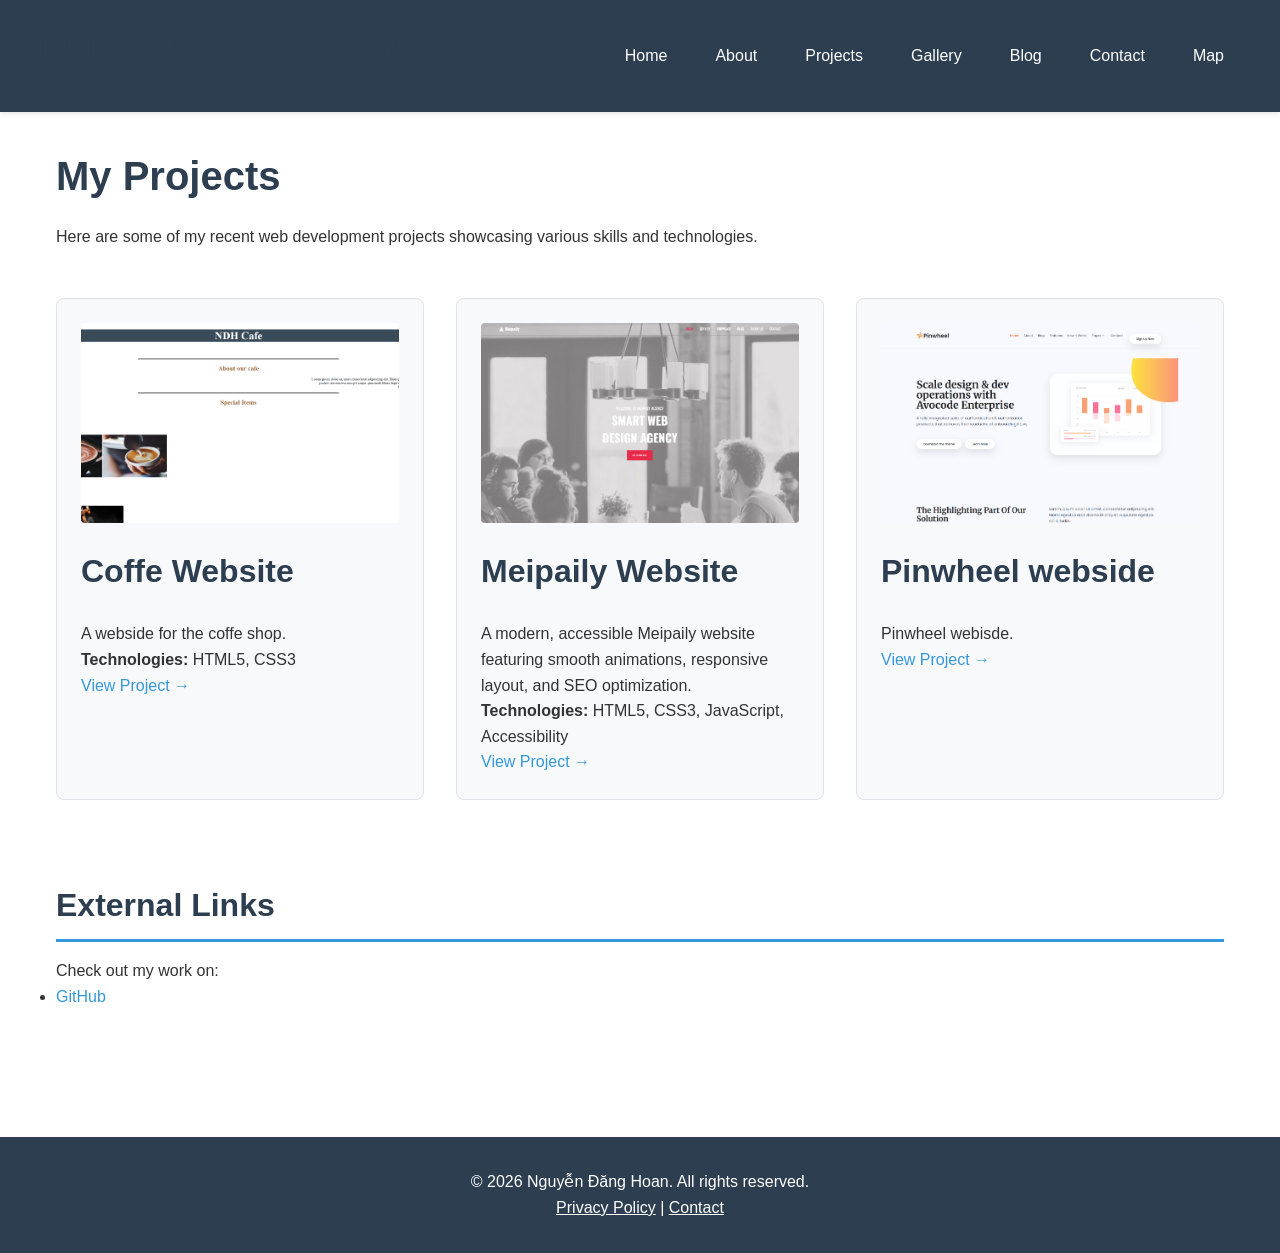
<file: projects.html>
<!DOCTYPE html>
<html lang="en">
<head>
    <meta charset="UTF-8">
    <meta name="viewport" content="width=device-width, initial-scale=1.0">
    <meta name="description" content="Portfolio projects by Nguyễn Đăng Hoan - Web development projects showcasing skills and creativity">
    <title>Projects - Nguyễn Đăng Hoan Portfolio</title>
    <link rel="stylesheet" href="assets/css/styles.css">
    <link rel="icon" type="image/x-icon" href="assets/img/favicon.ico">
</head>
<body>
    <a href="#main-content" class="skip-link">Skip to main content</a>
    
    <header>
        <nav>
            <div>
                <h1>Nguyễn Đăng Hoan</h1>
            </div>
            <ul>
                <li><a href="portfolio-index.html">Home</a></li>
                <li><a href="about.html">About</a></li>
                <li><a href="projects.html">Projects</a></li>
                <li><a href="gallery.html">Gallery</a></li>
                <li><a href="blog.html">Blog</a></li>
                <li><a href="contact.html">Contact</a></li>
                <li><a href="map.html">Map</a></li>
            </ul>
        </nav>
    </header>

    <main id="main-content">
        <section>
            <h1>My Projects</h1>
            <p>Here are some of my recent web development projects showcasing various skills and technologies.</p>
        </section>

        <section>
            <div class="grid">
                <article class="card">
                    <img src="assets/img/project1.png" alt="Coffe Website Project">
                    <h2>Coffe Website</h2>
                    <p>A webside for the coffe shop.</p>
                    <p><strong>Technologies:</strong> HTML5, CSS3</p>
                    <p><a href="https://github.com/hoandeptrai123/Todo" aria-label="View Coffe Website project">View Project →</a></p>
                </article>

                <article class="card">
                    <img src="assets/img/project2.png" alt="Meipaily Project">
                    <h2>Meipaily Website</h2>
                    <p>A modern, accessible Meipaily website featuring smooth animations, responsive layout, and SEO optimization.</p>
                    <p><strong>Technologies:</strong> HTML5, CSS3, JavaScript, Accessibility</p>
                    <p><a href="https://github.com/hoandeptrai123/Meipaily" aria-label="View Meipaily Website project">View Project →</a></p>
                </article>

                <article class="card">
                    <img src="assets/img/project3.png" alt="Pinwheel Webside Project">
                    <h2>Pinwheel webside</h2>
                    <p>Pinwheel webisde.</p>
                    <p><a href="https://github.com/hoandeptrai123/Pinwheel" aria-label="View Pinwheel project">View Project →</a></p>
                </article>

                
            </div>
        </section>

        <section>
            <h2>External Links</h2>
            <p>Check out my work on:</p>
            <ul>
                <li><a href="https://github.com/hoandeptrai123" target="_blank" rel="noopener noreferrer">GitHub</a></li>
            </ul>
        </section>
    </main>

    <footer>
        <p>&copy; 2026 Nguyễn Đăng Hoan. All rights reserved.</p>
        <p><a href="policy.html">Privacy Policy</a> | <a href="contact.html">Contact</a></p>
    </footer>
</body>
</html>
</file>
<file: assets/css/styles.css>
/* CSS Variables */
:root {
    --primary-color: #2c3e50;
    --secondary-color: #3498db;
    --accent-color: #e74c3c;
    --text-color: #333;
    --bg-color: #ffffff;
    --light-bg: #f8f9fa;
    --border-color: #dee2e6;
    --font-main: 'Arial', 'Helvetica', sans-serif;
    --font-size-base: 16px;
    --spacing-unit: 1rem;
}

/* Reset and Base Styles */
* {
    margin: 0;
    padding: 0;
    box-sizing: border-box;
}

body {
    font-family: var(--font-main);
    font-size: var(--font-size-base);
    line-height: 1.6;
    color: var(--text-color);
    background-color: var(--bg-color);
}

/* Header and Navigation */
header {
    background-color: var(--primary-color);
    color: white;
    padding: var(--spacing-unit);
    position: sticky;
    top: 0;
    z-index: 1000;
    box-shadow: 0 2px 5px rgba(0,0,0,0.1);
}

nav {
    display: flex;
    justify-content: space-between;
    align-items: center;
    max-width: 1200px;
    margin: 0 auto;
    flex-wrap: wrap;
}

nav ul {
    list-style: none;
    display: flex;
    gap: var(--spacing-unit);
    flex-wrap: wrap;
}

nav a {
    color: white;
    text-decoration: none;
    padding: 0.5rem 1rem;
    border-radius: 4px;
    transition: background-color 0.3s;
}

nav a:hover,
nav a:focus {
    background-color: var(--secondary-color);
    outline: 2px solid white;
    outline-offset: 2px;
}

/* Main Content */
main {
    max-width: 1200px;
    margin: 0 auto;
    padding: 2rem var(--spacing-unit);
    min-height: calc(100vh - 200px);
}

/* Sections */
section {
    margin-bottom: 3rem;
}

h1, h2, h3, h4, h5, h6 {
    color: var(--primary-color);
    margin-bottom: var(--spacing-unit);
}

h1 {
    font-size: 2.5rem;
}

h2 {
    font-size: 2rem;
    border-bottom: 3px solid var(--secondary-color);
    padding-bottom: 0.5rem;
}

h3 {
    font-size: 1.5rem;
}

/* Hero Section */
.hero {
    text-align: center;
    padding: 4rem 2rem;
    background: linear-gradient(135deg, var(--primary-color) 0%, var(--secondary-color) 100%);
    color: white;
    margin-bottom: 3rem;
    border-radius: 8px;
}

.hero h1 {
    color: white;
    border: none;
    margin-bottom: 1rem;
}

.hero p {
    font-size: 1.2rem;
}

/* Grid Layout for Projects/Gallery */
.grid {
    display: grid;
    grid-template-columns: repeat(auto-fit, minmax(300px, 1fr));
    gap: 2rem;
    margin-top: 2rem;
}

.card {
    background: var(--light-bg);
    border: 1px solid var(--border-color);
    border-radius: 8px;
    padding: 1.5rem;
    transition: transform 0.3s, box-shadow 0.3s;
}

.card:hover {
    transform: translateY(-5px);
    box-shadow: 0 5px 15px rgba(0,0,0,0.1);
}

.card img {
    width: 100%;
    height: 200px;
    object-fit: cover;
    border-radius: 4px;
    margin-bottom: 1rem;
}

/* Figure */
figure {
    margin: 2rem 0;
    text-align: center;
}

figure img {
    max-width: 100%;
    height: auto;
    border-radius: 8px;
}

figcaption {
    margin-top: 0.5rem;
    font-style: italic;
    color: #666;
}

/* Form Styles */
form {
    max-width: 600px;
    margin: 2rem auto;
    background: var(--light-bg);
    padding: 2rem;
    border-radius: 8px;
    box-shadow: 0 2px 10px rgba(0,0,0,0.1);
}

fieldset {
    border: 2px solid var(--border-color);
    border-radius: 4px;
    padding: 1.5rem;
    margin-bottom: 1.5rem;
}

legend {
    font-weight: bold;
    color: var(--primary-color);
    padding: 0 1rem;
}

.form-group {
    margin-bottom: 1.5rem;
}

label {
    display: block;
    margin-bottom: 0.5rem;
    font-weight: bold;
    color: var(--primary-color);
}

input[type="text"],
input[type="email"],
input[type="tel"],
input[type="password"],
input[type="number"],
input[type="date"],
input[type="color"],
input[type="file"],
select,
textarea {
    width: 100%;
    padding: 0.75rem;
    border: 1px solid var(--border-color);
    border-radius: 4px;
    font-size: var(--font-size-base);
    font-family: var(--font-main);
}

input:focus,
select:focus,
textarea:focus {
    outline: 2px solid var(--secondary-color);
    outline-offset: 2px;
    border-color: var(--secondary-color);
}

input[type="range"] {
    width: 100%;
    height: 8px;
}

input[type="radio"],
input[type="checkbox"] {
    margin-right: 0.5rem;
    width: auto;
}

.radio-group,
.checkbox-group {
    display: flex;
    flex-direction: column;
    gap: 0.5rem;
}

.radio-group label,
.checkbox-group label {
    font-weight: normal;
    display: flex;
    align-items: center;
}

button[type="submit"],
button[type="reset"] {
    background-color: var(--secondary-color);
    color: white;
    padding: 0.75rem 2rem;
    border: none;
    border-radius: 4px;
    font-size: var(--font-size-base);
    cursor: pointer;
    margin-right: 1rem;
    transition: background-color 0.3s;
}

button[type="submit"]:hover,
button[type="submit"]:focus,
button[type="reset"]:hover,
button[type="reset"]:focus {
    background-color: var(--primary-color);
    outline: 2px solid var(--secondary-color);
    outline-offset: 2px;
}

button[type="reset"] {
    background-color: #6c757d;
}

/* Iframe */
iframe {
    width: 100%;
    height: 450px;
    border: none;
    border-radius: 8px;
    margin: 2rem 0;
}

/* Footer */
footer {
    background-color: var(--primary-color);
    color: white;
    text-align: center;
    padding: 2rem;
    margin-top: 3rem;
}

footer a {
    color: white;
    text-decoration: underline;
}

footer a:hover,
footer a:focus {
    color: var(--secondary-color);
    outline: 2px solid white;
    outline-offset: 2px;
}

/* Blog Post */
article {
    background: var(--light-bg);
    padding: 2rem;
    border-radius: 8px;
    margin-bottom: 2rem;
}

article h2 {
    border: none;
    margin-bottom: 1rem;
}

.meta {
    color: #666;
    font-size: 0.9rem;
    margin-bottom: 1rem;
}

/* Links */
a {
    color: var(--secondary-color);
    text-decoration: none;
}

a:hover,
a:focus {
    text-decoration: underline;
    outline: 2px solid var(--secondary-color);
    outline-offset: 2px;
}

/* Responsive Design */
@media (max-width: 768px) {
    nav {
        flex-direction: column;
        align-items: flex-start;
    }
    
    nav ul {
        flex-direction: column;
        width: 100%;
    }
    
    nav a {
        display: block;
        width: 100%;
    }
    
    h1 {
        font-size: 2rem;
    }
    
    h2 {
        font-size: 1.5rem;
    }
    
    .grid {
        grid-template-columns: 1fr;
    }
    
    .hero {
        padding: 2rem 1rem;
    }
    
    main {
        padding: 1rem;
    }
    
    form {
        padding: 1rem;
    }
}

/* Accessibility */
.skip-link {
    position: absolute;
    top: -40px;
    left: 0;
    background: var(--primary-color);
    color: white;
    padding: 8px;
    text-decoration: none;
    z-index: 100;
}

.skip-link:focus {
    top: 0;
}

/* Print Styles */
@media print {
    header,
    footer,
    nav {
        display: none;
    }
    
    body {
        font-size: 12pt;
    }
    
    a {
        text-decoration: underline;
    }
}
</file>
